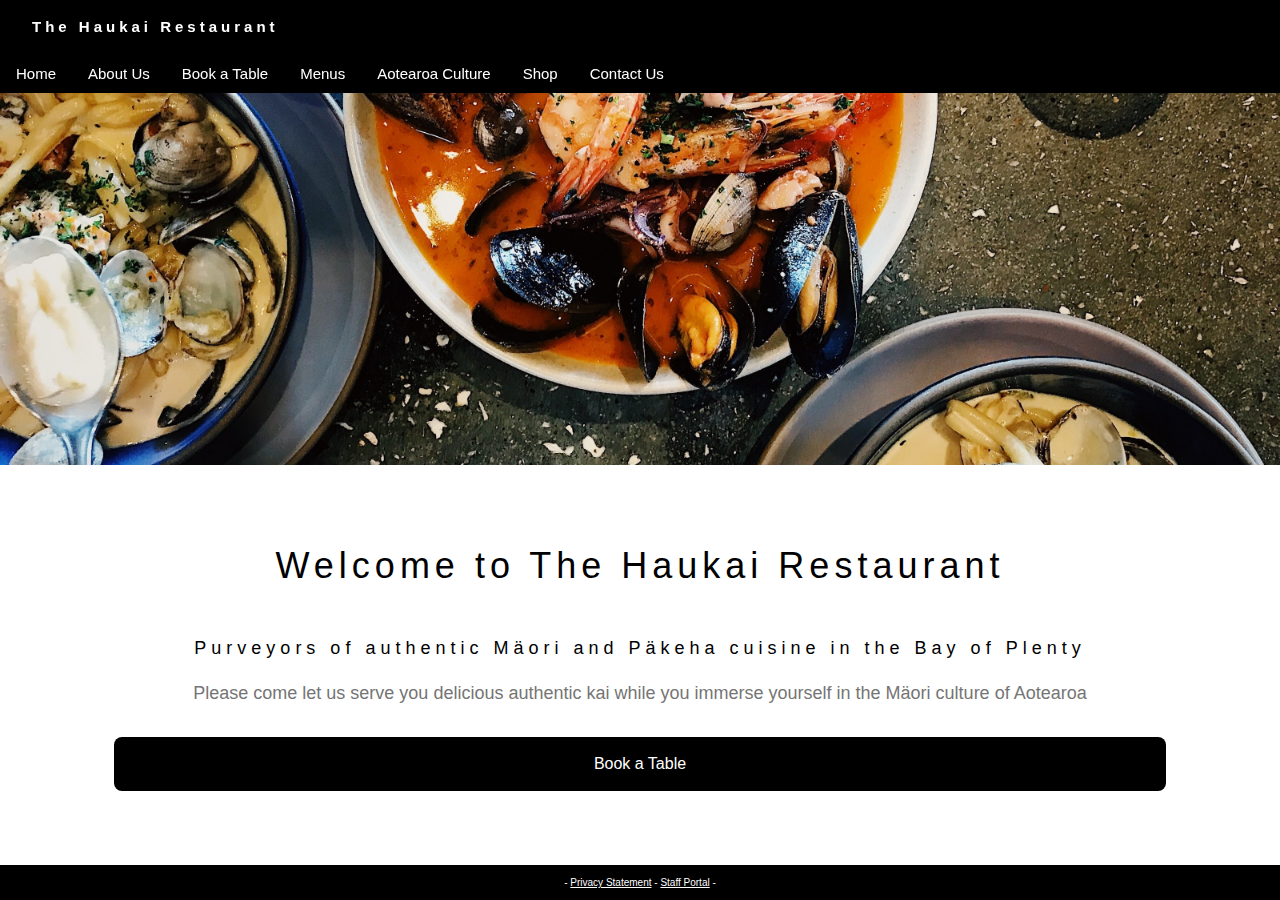
<file: index.html>
<!DOCTYPE html>
<html lang="en">

<head>
  <title>Home - The Haukai Restaurant</title>
  <meta charset="UTF-8">
  <meta name="viewport" content="width=device-width, initial-scale=1">
  <link rel="stylesheet" href="https://www.w3schools.com/w3css/4/w3.css">
  <link rel="stylesheet" href="css/default.css">
</head>

<body>

<!-- Navbar -->
<div class="w3-top">
  <div class="w3-bar w3-black w3-padding w3-card">
    <a class="w3-bar-item w3-wide" style="font-weight:bolder">The Haukai Restaurant</a>
  </div>
  <div class="w3-bar w3-black" style="width: 100%;">
      <a href="index.html" class="w3-bar-item w3-button">Home</a>
      <a href="index.html" class="w3-bar-item w3-button w3-hide-small">About Us</a>
      <a href="bookings.html" class="w3-bar-item w3-button w3-hide-small">Book a Table</a>
      <a href="menus.html" class="w3-bar-item w3-button w3-hide-small">Menus</a>
      <a href="index.html" class="w3-bar-item w3-button w3-hide-small">Aotearoa Culture</a>
      <a href="index.html" class="w3-bar-item w3-button w3-hide-small">Shop</a>
      <a href="contact.html" class="w3-bar-item w3-button w3-hide-small">Contact Us</a>
      <a href="javascript:void(0)" class="w3-bar-item w3-button w3-right w3-hide-large w3-hide-medium" onclick="myFunction()">&#9776;</a>
  </div>

<!-- Mobile Navbar -->
  <div id="mobile" class="w3-bar-block w3-black w3-hide w3-hide-large w3-hide-medium">
    <a href="bookings.html" class="w3-bar-item w3-button">Book a Table</a>
    <a href="menus.html" class="w3-bar-item w3-button">Menus</a>
    <a href="index.html" class="w3-bar-item w3-button">Aotearoa Culture</a>
    <a href="index.html" class="w3-bar-item w3-button">Shop</a>
    <a href="contact.html" class="w3-bar-item w3-button">Contact Us</a>
  </div>
</div>

<!-- Header -->
<header class="w3-display-container w3-content w3-wide" style="max-width:1600px;min-width:500px">
  <img class="w3-image w3-hide-small" src="images/image_banner.jpg" alt="The Haukai Restaurant" width="1600" height="800">
</header>

<!-- Page content -->
<div class="w3-content" style="max-width:1100px">

  <div class="w3-row w3-padding-64">
    <div class="l6">
      <h1 class="w3-center">Welcome to The Haukai Restaurant</h1><br>
      <h5 class="w3-center">Purveyors of authentic Mäori and Päkeha cuisine in the Bay of Plenty</h5>
      <p class="w3-center w3-large w3-text-grey">Please come let us serve you delicious authentic kai while you immerse yourself in the Mäori culture of Aotearoa</p>
        <div class= "w3-container w3-padding-large">
          <a href="bookings.html" class= "button">Book a Table</a> <br><br>
        </div>
    </div>
  </div>
</div>

<!-- End page content -->

<!-- Footer -->
<div class="footer">
  - <a href="privacy.html">Privacy Statement</a> - <a href="staff_portal.html">Staff Portal</a> - 
</div>

<!-- Javascript -->
<script>
  function myFunction() {
    var x = document.getElementById("mobile");
    if (x.className.indexOf("w3-show") == -1) {
      x.className += " w3-show";
    } else { 
      x.className = x.className.replace(" w3-show", "");
    }
  }
  </script>

  <noscript>Sorry, your browser does not support JavaScript!</noscript>

</body>
</html>
</file>
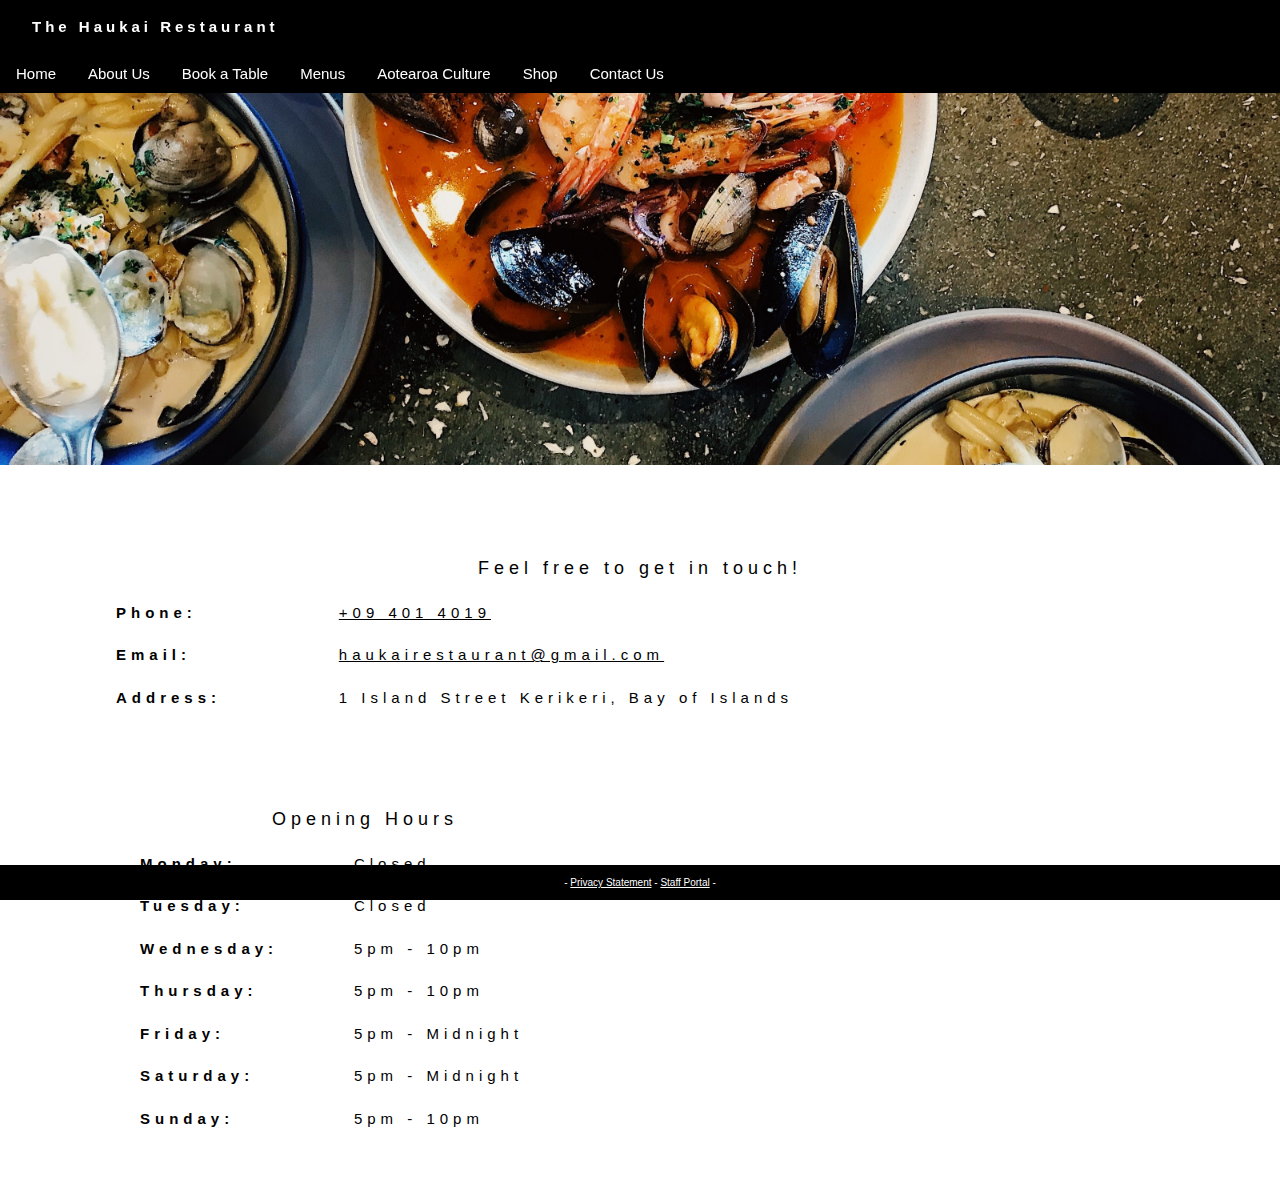
<file: contact.html>
<!DOCTYPE html>
<html>
<title>Contact Us - The Haukai Restaurant</title>
<meta charset="UTF-8">
<meta name="viewport" content="width=device-width, initial-scale=1">
<link rel="stylesheet" href="https://www.w3schools.com/w3css/4/w3.css">
<link rel="stylesheet" href="css/default.css">

<body>

<!-- Navbar -->
<div class="w3-top">
    <div class="w3-bar w3-black w3-padding w3-card">
      <a class="w3-bar-item w3-wide" style="font-weight:bolder">The Haukai Restaurant</a>
    </div>
    <div class="w3-bar w3-black" style="width: 100%;">
        <a href="index.html" class="w3-bar-item w3-button">Home</a>
        <a href="index.html" class="w3-bar-item w3-button w3-hide-small">About Us</a>
        <a href="bookings.html" class="w3-bar-item w3-button w3-hide-small">Book a Table</a>
        <a href="menus.html" class="w3-bar-item w3-button w3-hide-small">Menus</a>
        <a href="index.html" class="w3-bar-item w3-button w3-hide-small">Aotearoa Culture</a>
        <a href="index.html" class="w3-bar-item w3-button w3-hide-small">Shop</a>
        <a href="contact.html" class="w3-bar-item w3-button w3-hide-small">Contact Us</a>
        <a href="javascript:void(0)" class="w3-bar-item w3-button w3-right w3-hide-large w3-hide-medium" onclick="myFunction()">&#9776;</a>
    </div>

    <div id="mobile" class="w3-bar-block w3-black w3-hide w3-hide-large w3-hide-medium">
      <a href="bookings.html" class="w3-bar-item w3-button">Book a Table</a>
      <a href="menus.html" class="w3-bar-item w3-button">Menus</a>
      <a href="index.html" class="w3-bar-item w3-button">Aotearoa Culture</a>
      <a href="index.html" class="w3-bar-item w3-button">Shop</a>
      <a href="contact.html" class="w3-bar-item w3-button">Contact Us</a>
    </div>
  </div>

<!-- Header -->
<header class="w3-display-container w3-content w3-wide" style="max-width:1600px;min-width:500px" id="home">
    <img class="w3-image w3-hide-small" src="images/image_banner.jpg" alt="The Haukai Restaurant" width="1600" height="800">
</header>

<!-- Page content -->

<div class="w3-content w3-padding-top-48" style="max-width:1100px">

    <!-- Homepage section -->
    <div class="w3-row w3-padding-32">
        <h5 class="w3-center">Feel free to get in touch!</h5>
        <div class="w3-container">
        <table class="w3-large">
            <tr>
                <th>Phone:</th>
                <td><a href="tel:+094014019">+09 401 4019</a></td>
            </tr>
            <tr>
                <th>Email:</th>
                <td><a href="mailto:haukairestaurant@gmail.com">haukairestaurant@gmail.com</a></td>
            </tr>
            <tr>
                <th>Address:</th>
                <td>1 Island Street Kerikeri, Bay of Islands</td>
            </tr>
        </table>
        </div>
    </div>
    
    <div class="w3-row w3-padding-32">
      <div class="w3-col m6 w3-padding-large">
        <h5 class="w3-center">Opening Hours</h5>
        <div class="w3-container">
            <table class="w3-large">
                <tr>
                    <th>Monday:</th>
                    <td>Closed</td>
                </tr>
                <tr>
                    <th>Tuesday:</th>
                    <td>Closed</td>
                </tr>
                <tr>
                    <th>Wednesday:</th>
                    <td>5pm - 10pm</td>
                </tr>
                <tr>
                    <th>Thursday:</th>
                    <td>5pm - 10pm</td>
                </tr>
                <tr>
                    <th>Friday:</th>
                    <td>5pm - Midnight</td>
                </tr>
                <tr>
                    <th>Saturday:</th>
                    <td>5pm - Midnight</td>
                </tr>
                <tr>
                    <th>Sunday:</th>
                    <td>5pm - 10pm</td>
                </tr>
            </table>
        </div>
      </div>

      <div class="w3-col m6 w3-padding-large">
          <div class= "w3-container w3-padding-large">
            <iframe src="https://www.google.com/maps/embed?pb=!1m18!1m12!1m3!1d208620.84001482077!2d173.82296579562697!3d-35.21392532091659!2m3!1f0!2f0!3f0!3m2!1i1024!2i768!4f13.1!3m3!1m2!1s0x6d0bb73e31b0728b%3A0x500ef6143a2d500!2sKerikeri%2C%20New%20Zealand!5e0!3m2!1sen!2suk!4v1642639027085!5m2!1sen!2suk" width="400" height="300" style="border:0;" allowfullscreen="" loading="lazy" alt="Google Map location"></iframe>
          </div>
      </div>
    </div>
  </div>

<!-- End page content -->

<!-- Footer -->
<div class="footer">
  - <a href="privacy.html">Privacy Statement</a> - <a href="staff_portal.html">Staff Portal</a> - 
</div>

<!-- Javascript -->
<script>
    function myFunction() {
      var x = document.getElementById("mobile");
      if (x.className.indexOf("w3-show") == -1) {
        x.className += " w3-show";
      } else { 
        x.className = x.className.replace(" w3-show", "");
      }
    }
</script>
<noscript>Sorry, your browser does not support JavaScript!</noscript>

</body>
</html>
</file>
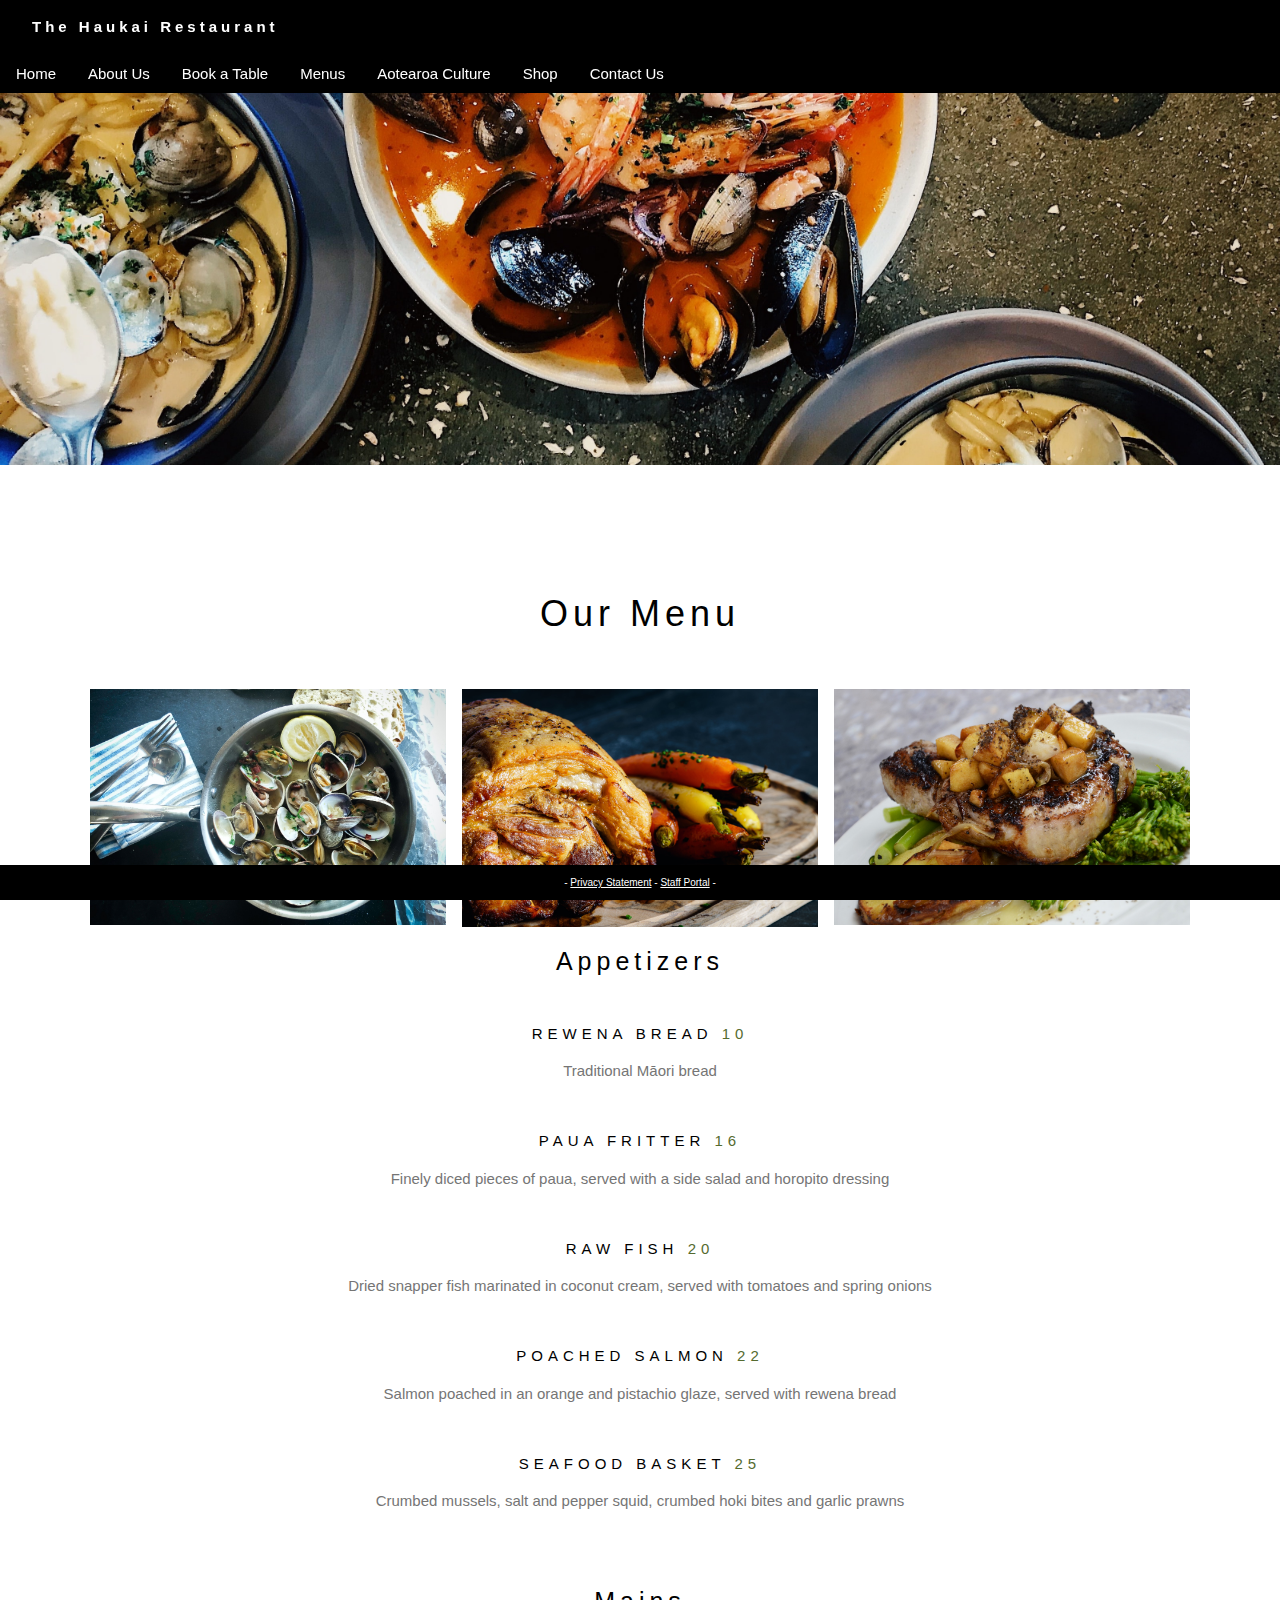
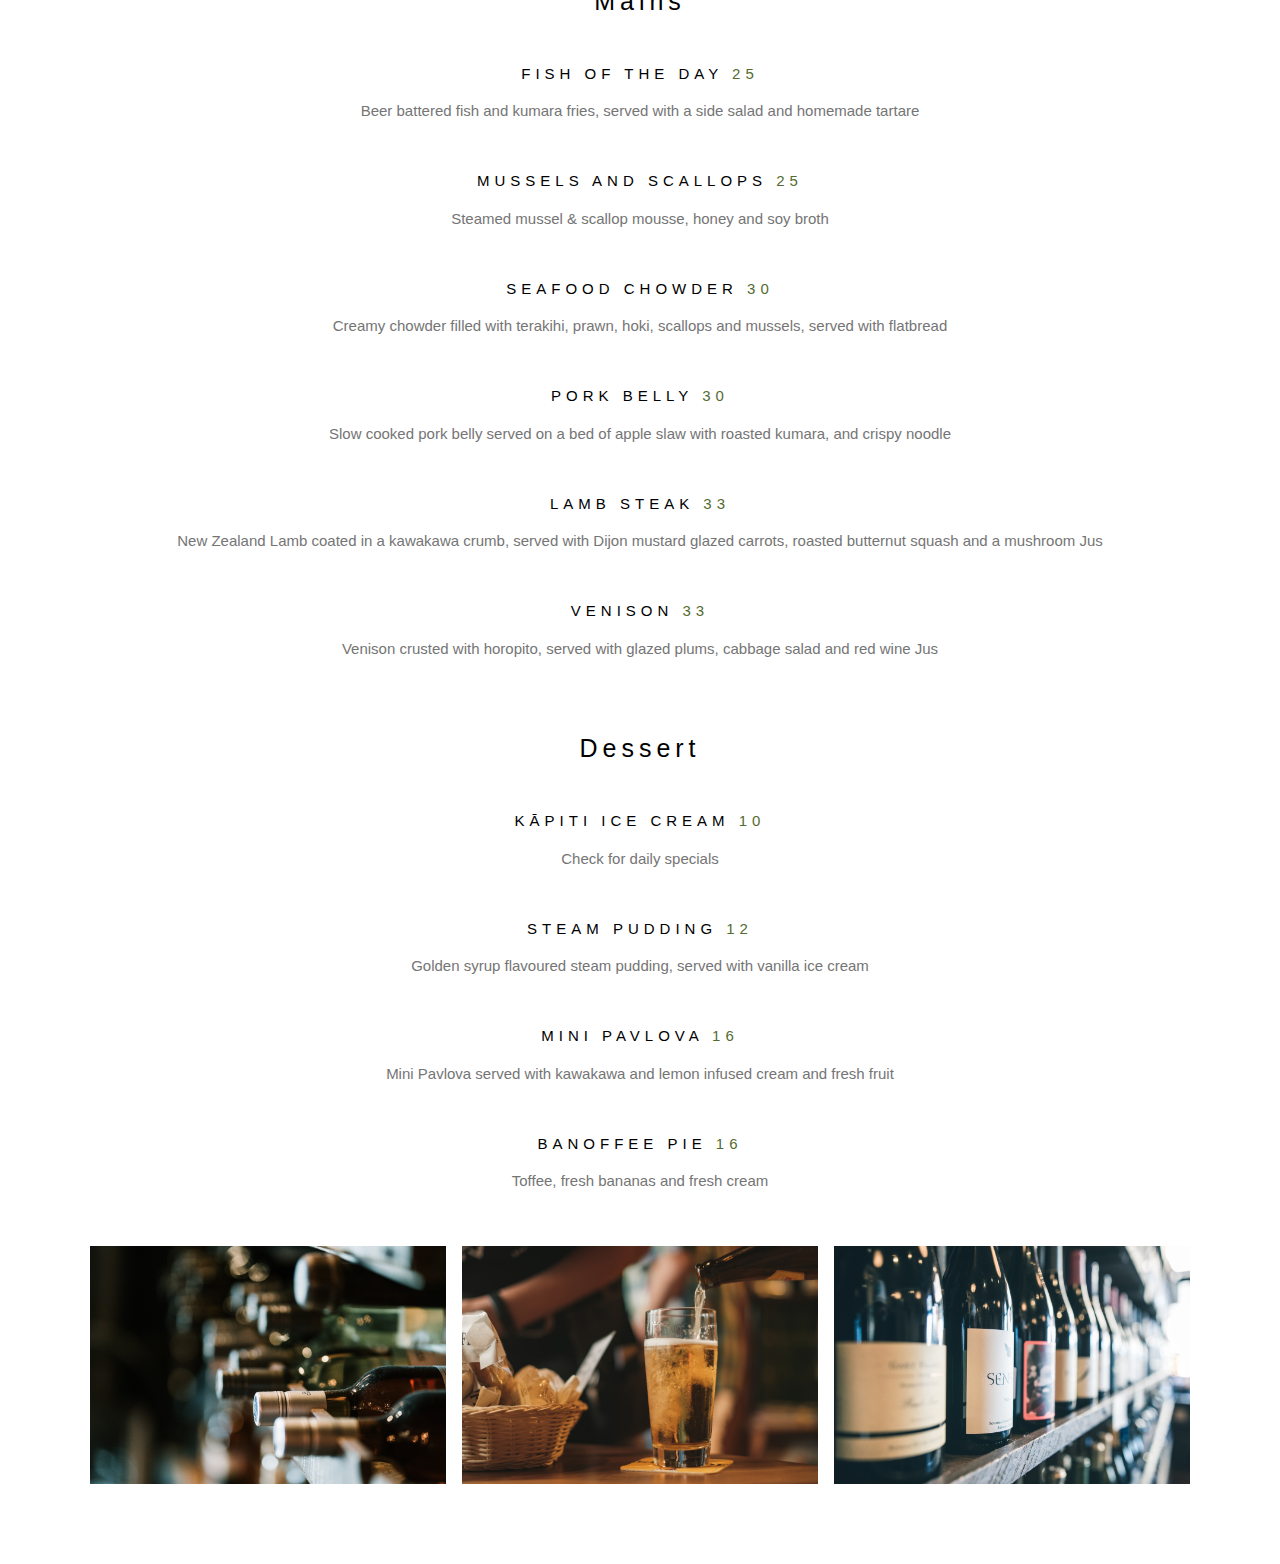
<file: menus.html>
<!DOCTYPE html>
<html lang="en">

<head>
  <title>Menus - The Haukai Restaurant</title>
  <meta charset="UTF-8">
  <meta name="viewport" content="width=device-width, initial-scale=1">
  <link rel="stylesheet" href="https://www.w3schools.com/w3css/4/w3.css">
  <link rel="stylesheet" href="css/default.css">
</head>

<body>

  <!-- Navbar -->
<div class="w3-top">
  <div class="w3-bar w3-black w3-padding w3-card">
    <a class="w3-bar-item w3-wide" style="font-weight:bolder">The Haukai Restaurant</a>
  </div>
  <div class="w3-bar w3-black" style="width: 100%;">
      <a href="index.html" class="w3-bar-item w3-button">Home</a>
      <a href="index.html" class="w3-bar-item w3-button w3-hide-small">About Us</a>
      <a href="bookings.html" class="w3-bar-item w3-button w3-hide-small">Book a Table</a>
      <a href="menus.html" class="w3-bar-item w3-button w3-hide-small">Menus</a>
      <a href="index.html" class="w3-bar-item w3-button w3-hide-small">Aotearoa Culture</a>
      <a href="index.html" class="w3-bar-item w3-button w3-hide-small">Shop</a>
      <a href="contact.html" class="w3-bar-item w3-button w3-hide-small">Contact Us</a>
      <a href="javascript:void(0)" class="w3-bar-item w3-button w3-right w3-hide-large w3-hide-medium" onclick="myFunction()">&#9776;</a>
  </div>

  <div id="mobile" class="w3-bar-block w3-black w3-hide w3-hide-large w3-hide-medium">
    <a href="bookings.html" class="w3-bar-item w3-button">Book a Table</a>
    <a href="menus.html" class="w3-bar-item w3-button">Menus</a>
    <a href="index.html" class="w3-bar-item w3-button">Aotearoa Culture</a>
    <a href="index.html" class="w3-bar-item w3-button">Shop</a>
    <a href="contact.html" class="w3-bar-item w3-button">Contact Us</a>
  </div>
</div>

<!-- Header -->
<header class="w3-display-container w3-content w3-wide" style="max-width:1600px;min-width:500px">
  <img class="w3-image w3-hide-small" src="images/image_banner.jpg" alt="The Haukai Restaurant" width="1600" height="800">
</header>

  <!-- Menu Section -->
<div class="w3-content w3-padding-top-48" style="max-width:1100px">

<div class="w3-row w3-padding-64">
  <div class="l6">
    <h1 class="w3-center">Our Menu</h1><br>

       <!-- Menu images -->
    <div class="w3-row-padding w3-section w3-stretch">
      <div class="w3-col s4">
        <img src="images/image1_oyster.jpg" alt="Oysters image" style="width:100%">
      </div>
      <div class="w3-col s4">
        <img src="images/image8_roast.jpg" alt="Pork roast image" style="width:100%">
      </div>
      <div class="w3-col s4">
        <img src="images/image2_pork.jpg" alt="Pork belly image" style="width:100%">
      </div>
    </div>

      <!-- Appetizers -->
    <h3 class="w3-center">Appetizers</h3> <br>

    <h4 class="w3-center">REWENA BREAD <span class="price">10</span></h4>
    <p class="w3-center w3-text-grey">Traditional Māori bread</p><br>

    <h4 class="w3-center">PAUA FRITTER <span class="price">16</span></h4>
    <p class="w3-center w3-text-grey">Finely diced pieces of paua, served with a side salad and horopito dressing</p><br>

    <h4 class="w3-center">RAW FISH <span class="price">20</span></h4>
    <p class="w3-center w3-text-grey">Dried snapper fish marinated in coconut cream, served with tomatoes and spring onions</p><br>

    <h4 class="w3-center">POACHED SALMON <span class="price">22</span></h4>
    <p class="w3-center w3-text-grey">Salmon poached in an orange and pistachio glaze, served with rewena bread</p><br>

    <h4 class="w3-center">SEAFOOD BASKET <span class="price">25</span></h4>
    <p class="w3-center w3-text-grey">Crumbed mussels, salt and pepper squid, crumbed hoki bites and garlic prawns</p><br><br>

      <!-- Mains -->
    <h3 class="w3-center">Mains</h3> <br>

    <h4 class="w3-center">FISH OF THE DAY <span class="price">25</span></h4>
    <p class="w3-center w3-text-grey">Beer battered fish and kumara fries, served with a side salad and homemade tartare</p><br>

    <h4 class="w3-center">MUSSELS AND SCALLOPS <span class="price">25</span></h4>
    <p class="w3-center w3-text-grey">Steamed mussel & scallop mousse, honey and soy broth</p><br>

    <h4 class="w3-center">SEAFOOD CHOWDER <span class="price">30</span></h4>
      <p class="w3-center w3-text-grey">Creamy chowder filled with terakihi, prawn, hoki, scallops and mussels, served with flatbread</p><br>

    <h4 class="w3-center">PORK BELLY <span class="price">30</span></h4>
    <p class="w3-center w3-text-grey">Slow cooked pork belly served on a bed of apple slaw with roasted kumara, and crispy noodle</p><br>

    <h4 class="w3-center">LAMB STEAK <span class="price">33</span></h4>
    <p class="w3-center w3-text-grey">New Zealand Lamb coated in a kawakawa crumb, served with Dijon mustard glazed carrots, roasted butternut
      squash and a mushroom Jus</p><br>

    <h4 class="w3-center">VENISON <span class="price">33</span></h4>
    <p class="w3-center w3-text-grey">Venison crusted with horopito, served with glazed plums, cabbage salad and red wine Jus</p><br><br>

      <!-- Desserts -->
    <h3 class="w3-center">Dessert</h3> <br>

    <h4 class="w3-center">KĀPITI ICE CREAM <span class="price">10</span></h4>
    <p class="w3-center w3-text-grey">Check for daily specials</p><br>

    <h4 class="w3-center">STEAM PUDDING <span class="price">12</span></h4>
    <p class="w3-center w3-text-grey">Golden syrup flavoured steam pudding, served with vanilla ice cream</p><br>

    <h4 class="w3-center">MINI PAVLOVA <span class="price">16</span></h4>
    <p class="w3-center w3-text-grey">Mini Pavlova served with kawakawa and lemon infused cream and fresh fruit</p><br>

    <h4 class="w3-center">BANOFFEE PIE <span class="price">16</span></h4>
    <p class="w3-center w3-text-grey">Toffee, fresh bananas and fresh cream</p><br>
  </div>

      <!-- Drinks images -->
      <div class="w3-row-padding w3-section w3-stretch">
        <div class="w3-col s4">
          <img src="images/image10_wine.jpg" alt="Wine image" style="width:100%">
        </div>
        <div class="w3-col s4">
          <img src="images/image9_beer.jpg" alt="Beer image" style="width:100%">
        </div>
        <div class="w3-col s4">
          <img src="images/image11_wine2.jpg" alt="Wine image" style="width:100%">
        </div>
      </div>


</div>
</div>
<!-- End page content -->

<!-- Footer -->
<div class="footer">
  - <a href="privacy.html">Privacy Statement</a> - <a href="staff_portal.html">Staff Portal</a> -
</div>

<!-- Javascript -->
<script>
  function myFunction() {
    var x = document.getElementById("mobile");
    if (x.className.indexOf("w3-show") == -1) {
      x.className += " w3-show";
    } else { 
      x.className = x.className.replace(" w3-show", "");
    }
  }
  </script>
  <noscript>Sorry, your browser does not support JavaScript!</noscript>

</body>
</html>
</file>
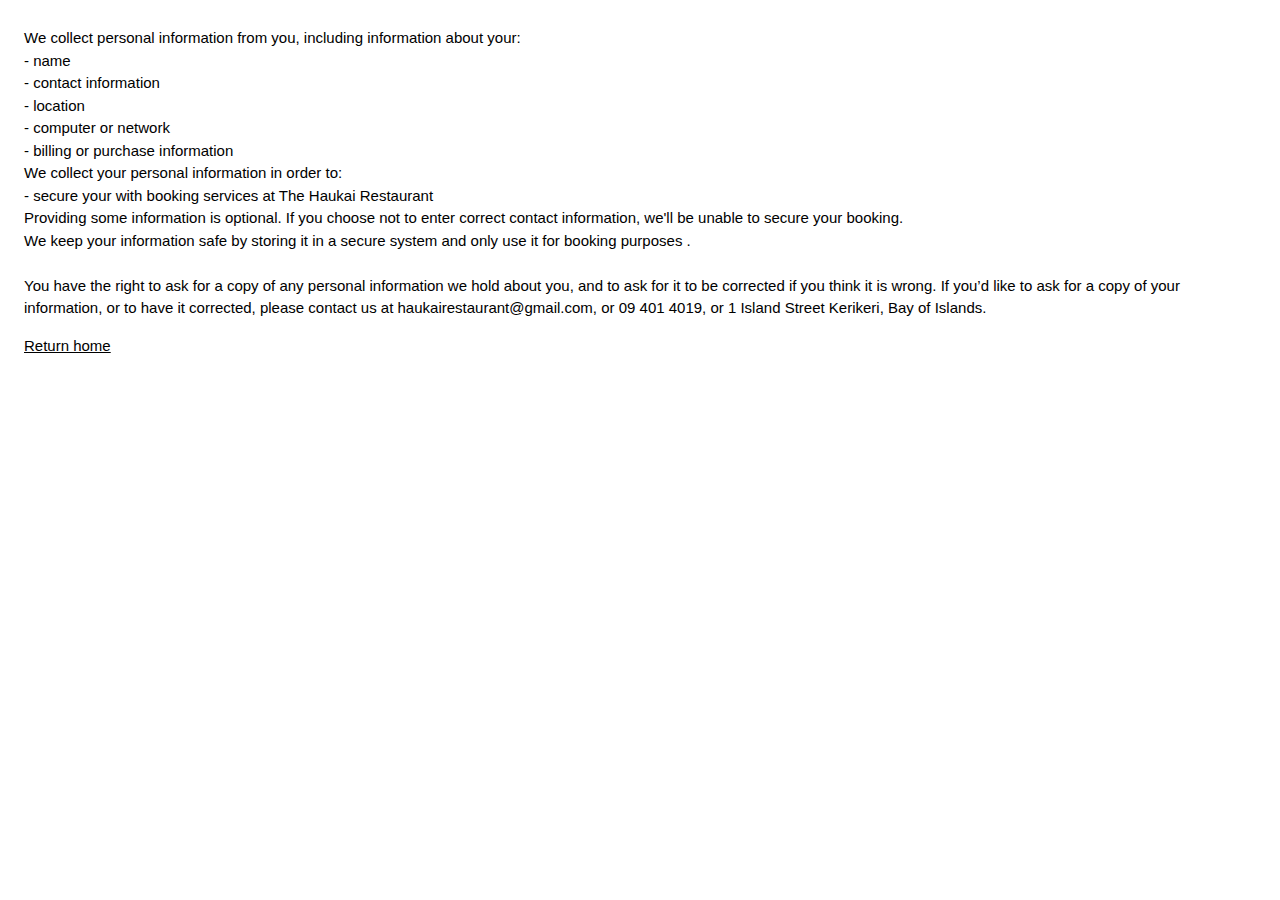
<file: privacy.html>
<!DOCTYPE html>
<html lang="en">
<head>
    <title>Privacy Statement - The Haukai Restaurant</title>
    <meta charset="UTF-8">
    <meta name="viewport" content="width=device-width, initial-scale=1">
    <link rel="stylesheet" href="https://www.w3schools.com/w3css/4/w3.css">
    <link rel="stylesheet" href="css/default.css">
</head>

<body>
    <div class="w3-containter w3-padding-large">
        <p>
            We collect personal information from you, including information about your: <br>
            - name <br>
            - contact information <br>
            - location <br>
            - computer or network <br>
            - billing or purchase information <br>
            We collect your personal information in order to: <br>
            - secure your with booking services at The Haukai Restaurant <br>
            Providing some information is optional. If you choose not to enter correct contact information, we'll be unable to secure your booking. <br>
            We keep your information safe by storing it in a secure system and only use it for booking purposes . <br><br>
            You have the right to ask for a copy of any personal information we hold about you, and to ask for it to be corrected if you think it is wrong. If you’d like to ask for a copy of your information, or to have it corrected, please contact us at haukairestaurant@gmail.com, or 09 401 4019, or 1 Island Street Kerikeri, Bay of Islands.
        </p>
        <a href="index.html">Return home</a>
    </div>

</body>
</html>
</file>
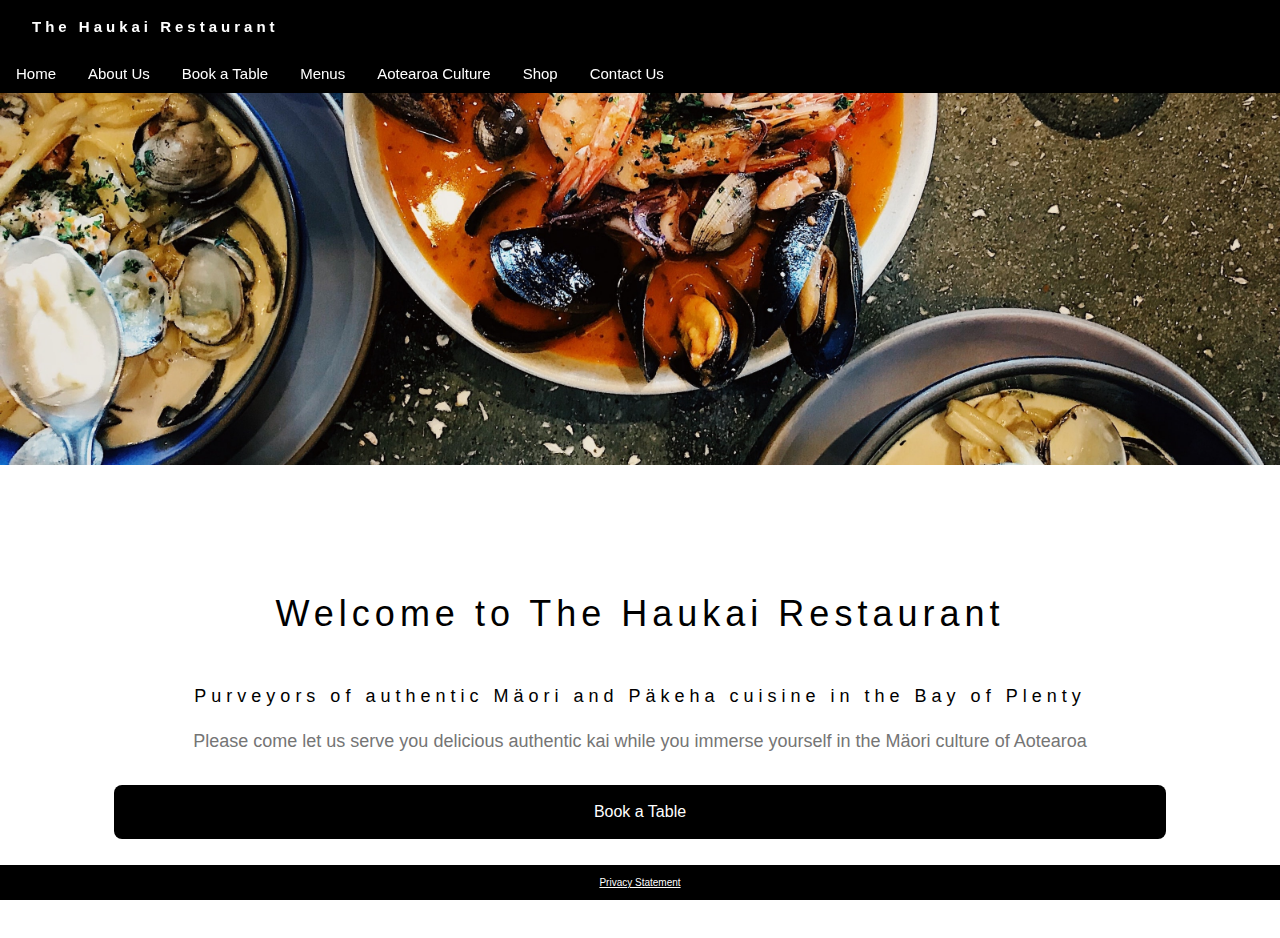
<file: staff_portal.html>
<!DOCTYPE html>
<html lang="en">

<head>
  <title>Staff Portal - The Haukai Restaurant</title>
  <meta charset="UTF-8">
  <meta name="viewport" content="width=device-width, initial-scale=1">
  <link rel="stylesheet" href="https://www.w3schools.com/w3css/4/w3.css">
  <link rel="stylesheet" href="css/default.css">
</head>

<body>

    <!-- Navbar -->
    <div class="w3-top">
      <div class="w3-bar w3-black w3-padding w3-card">
        <a class="w3-bar-item w3-wide" style="font-weight:bolder">The Haukai Restaurant</a>
      </div>
      <div class="w3-bar w3-black" style="width: 100%;">
          <a href="index.html" class="w3-bar-item w3-button">Home</a>
          <a href="index.html" class="w3-bar-item w3-button w3-hide-small">About Us</a>
          <a href="bookings.html" class="w3-bar-item w3-button w3-hide-small">Book a Table</a>
          <a href="menus.html" class="w3-bar-item w3-button w3-hide-small">Menus</a>
          <a href="index.html" class="w3-bar-item w3-button w3-hide-small">Aotearoa Culture</a>
          <a href="index.html" class="w3-bar-item w3-button w3-hide-small">Shop</a>
          <a href="contact.html" class="w3-bar-item w3-button w3-hide-small">Contact Us</a>
          <a href="javascript:void(0)" class="w3-bar-item w3-button w3-right w3-hide-large w3-hide-medium" onclick="myFunction()">&#9776;</a>
      </div>

      <div id="mobile" class="w3-bar-block w3-black w3-hide w3-hide-large w3-hide-medium">
        <a href="bookings.html" class="w3-bar-item w3-button">Book a Table</a>
        <a href="menus.html" class="w3-bar-item w3-button">Menus</a>
        <a href="index.html" class="w3-bar-item w3-button">Aotearoa Culture</a>
        <a href="index.html" class="w3-bar-item w3-button">Shop</a>
        <a href="contact.html" class="w3-bar-item w3-button">Contact Us</a>
      </div>
    </div>

<!-- Header -->
<header class="w3-display-container w3-content w3-wide" style="max-width:1600px;min-width:500px">
    <img class="w3-image w3-hide-small" src="images/image_banner.jpg" alt="The Haukai Restaurant" width="1600" height="800">
  </header>

  <!-- Page content -->
  <div class="w3-content w3-padding-top-48" style="max-width:1100px">

    <div class="w3-row w3-padding-64">
      <div class="l6">
        <h1 class="w3-center">Welcome to The Haukai Restaurant</h1><br>
        <h5 class="w3-center">Purveyors of authentic Mäori and Päkeha cuisine in the Bay of Plenty</h5>
        <p class="w3-center w3-large w3-text-grey">Please come let us serve you delicious authentic kai while you immerse yourself in the Mäori culture of Aotearoa</p>
          <div class= "w3-container w3-padding-large">
            <a href="bookings.html" class= "button">Book a Table</a> <br><br>
          </div>
      </div>
    </div>
  </div>

  <!-- End page content -->

  <!-- Footer -->
  <div class="footer">
    <a href="privacy.html">Privacy Statement</a>
  </div>

  <!-- Javascript -->
  <script>
    function myFunction() {
      var x = document.getElementById("mobile");
      if (x.className.indexOf("w3-show") == -1) {
        x.className += " w3-show";
      } else {
        x.className = x.className.replace(" w3-show", "");
      }
    }
    </script>

    <noscript>Sorry, your browser does not support JavaScript!</noscript>

  </body>
  </html>
</file>
<file: css/default.css>
body {
  font-family: Arial, Helvetica, sans-serif;
}

h1, h2, h5 {
  font-family: Arial, Helvetica, sans-serif;
  letter-spacing: 5px;
}
h3 {
  font-family: Arial, Helvetica, sans-serif;
  letter-spacing: 5px; 
  font-size: 25px;
}

h4  {
  font-family: Arial, Helvetica, sans-serif;
  letter-spacing: 5px; 
  font-size: 15px;
}

h6 {
  font-family: Arial, Helvetica, sans-serif;
  font-size: 10px;
}

.button {
  background-color: black;
  border: none;
  border-radius: 8px;
  color: white;
  padding: 15px 32px;
  text-align: center;
  text-decoration: none;
  display: inline-block;
  font-size: 16px;
  width: 100%;
  transition-duration: 0.2s;
}
.button:hover {
  background-color: lightgrey;
  color: black;
}

.footer {
  position: fixed;
  padding: 10px;
  left: 0;
  bottom: 0;
  width: 100%;
  background-color: black;
  color: white;
  text-align: center;
  font-size: 10px;
}

.main {
  margin-top: 30px;
  margin-bottom: 50px;
  padding: 16px;
}

.container {
  position: relative;
  width: 100%;
  overflow: hidden;
  padding-top: 100%;
}

.responsive-iframe {
  position: absolute;
  top: 0;
  left: 0;
  bottom: 0;
  right: 0;
  width: 100%;
  height: 100%;
  border: none;
}

.price {
  color: darkolivegreen;
}

table {
  border-collapse: collapse;
  width: 100%;
}

td, th {
  text-align: left;
  padding: 10px;
  letter-spacing: 5px;
  font-size: 15px;
  color: black;
}
</file>
